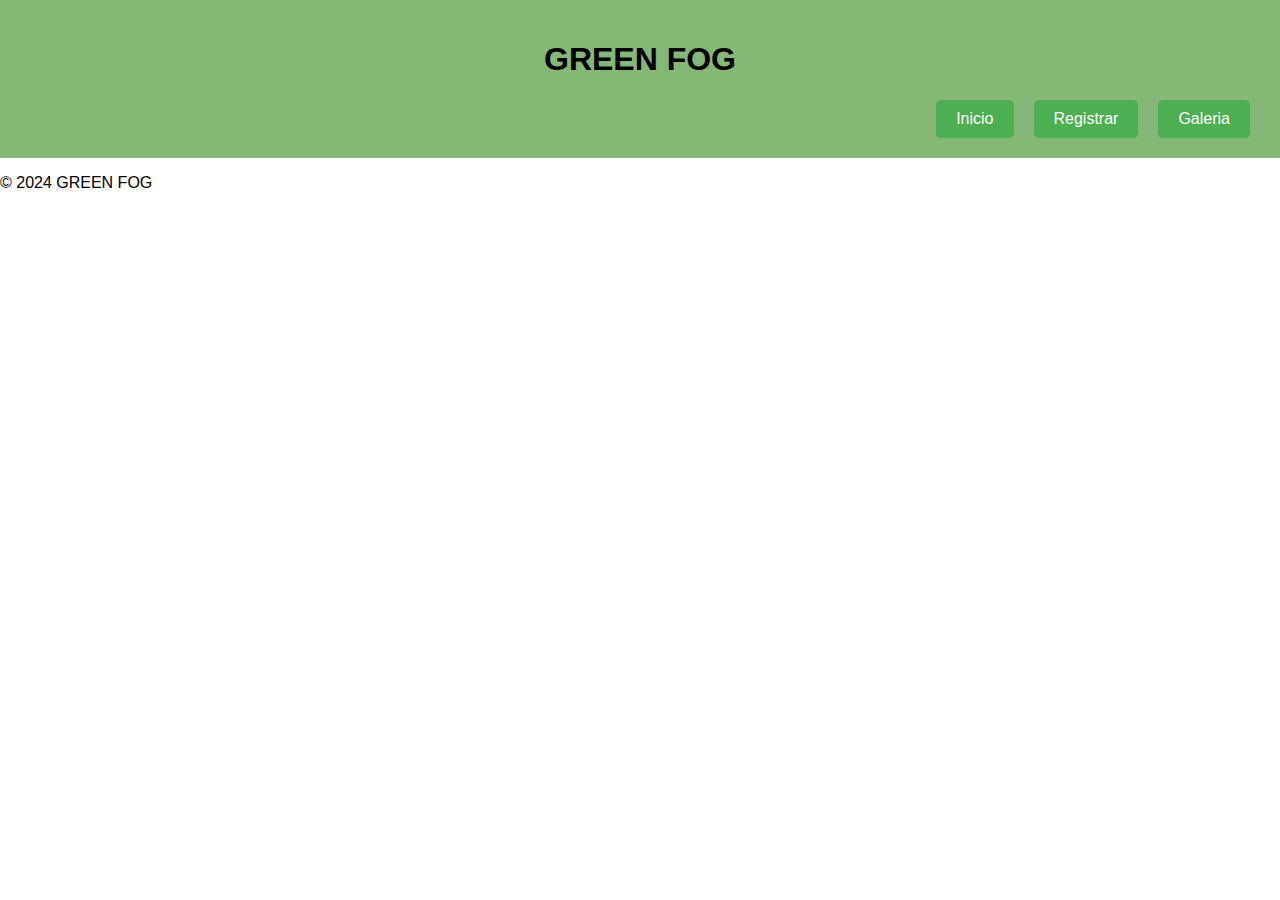
<file: proyecto/index.html>
<!DOCTYPE html>
<html lang="es">
<head>
    <meta charset="UTF-8">
    <meta name="viewport" content="width=device-width, initial-scale=1.0">
    <title>Mi Página Web</title>
    <link rel="stylesheet" href="style.css">
</head>
<body>
    <header>
        <h1>GREEN FOG</h1>
        <nav>
            <ul>
                <li><a href="index.html">Inicio</a></li>
                <li><a href="registrar.html">Registrar</a></li>
                <li><a href="galeria.html">Galeria</a></li>
            </ul>
        </nav>
    </header>

    <main>
        
        
    </main>

    <footer>
        <p>&copy; 2024 GREEN FOG</p>
    </footer>
</body>
</html>
</file>
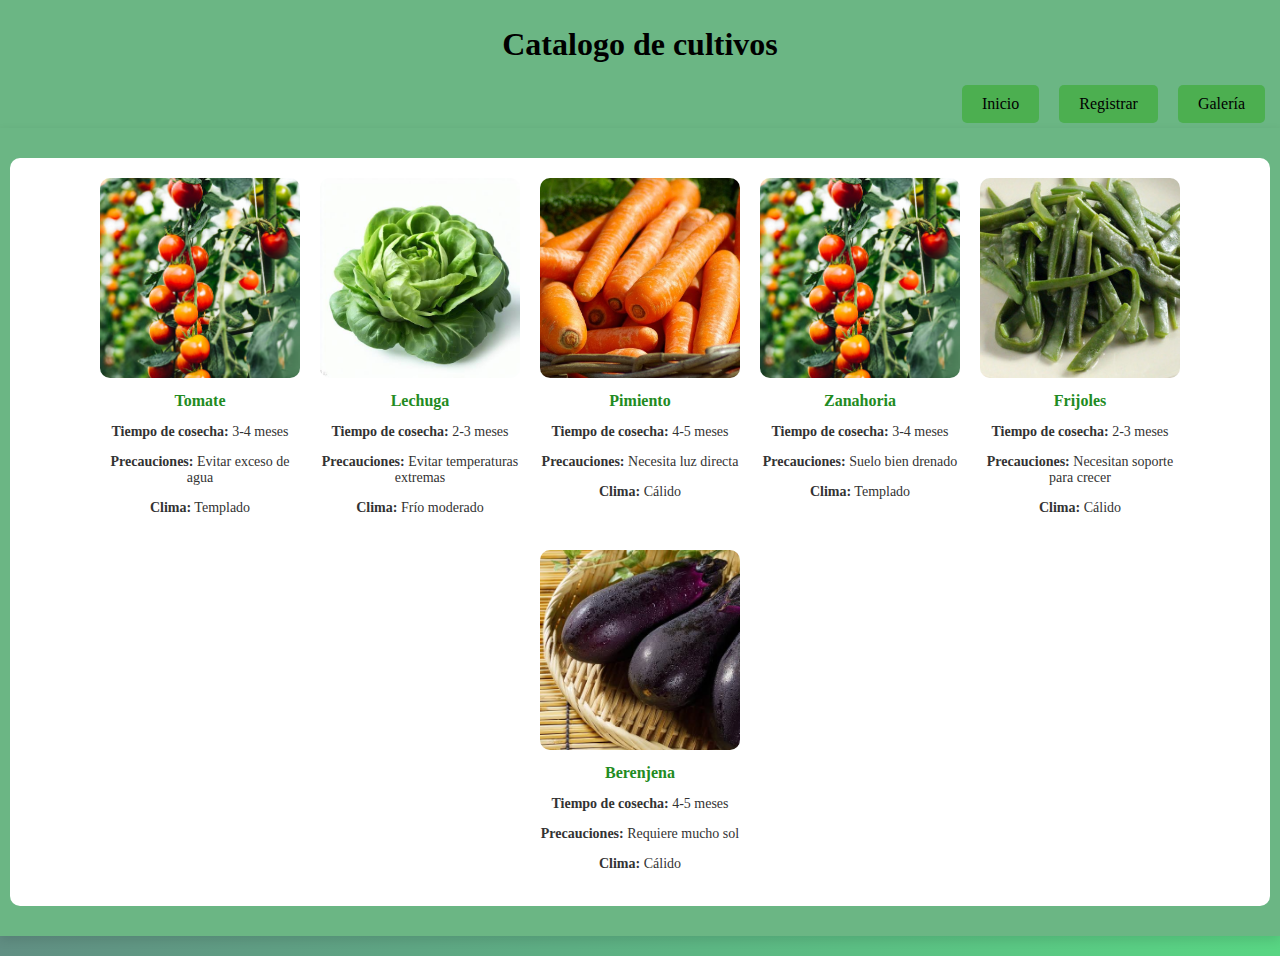
<file: proyecto/galeria.html>
<!DOCTYPE html>
<html>
<head>
    <title>Galería</title>
    <link rel="stylesheet" href="style3.css">
</head>
<body>
    <header>
        <h1>Catalogo de cultivos</h1>
        <nav>
            <ul>
                <li><a href="index.html">Inicio</a></li>
                <li><a href="registrar.html">Registrar</a></li>
                <li><a href="galeria.html">Galería</a></li>
            </ul>
        </nav>
    </header>
    
    <main>
        
        <div class="galeria">
            <div class="imagen-con-texto">
                <img src="tomates.jpg" alt="Tomate en invernadero">
                <div class="descripcion">
                    <h3>Tomate</h3>
                    <p><strong>Tiempo de cosecha:</strong> 3-4 meses</p>
                    <p><strong>Precauciones:</strong> Evitar exceso de agua</p>
                    <p><strong>Clima:</strong> Templado</p>
                </div>
            </div>
            <div class="imagen-con-texto">
                <img src="lechuga.jfif" alt="Lechuga en invernadero">
                <div class="descripcion">
                    <h3>Lechuga</h3>
                    <p><strong>Tiempo de cosecha:</strong> 2-3 meses</p>
                    <p><strong>Precauciones:</strong> Evitar temperaturas extremas</p>
                    <p><strong>Clima:</strong> Frío moderado</p>
                </div>
            </div>
            <div class="imagen-con-texto">
                <img src="zanahoria.jpg" alt="Pimiento en invernadero">
                <div class="descripcion">
                    <h3>Pimiento</h3>
                    <p><strong>Tiempo de cosecha:</strong> 4-5 meses</p>
                    <p><strong>Precauciones:</strong> Necesita luz directa</p>
                    <p><strong>Clima:</strong> Cálido</p>
                </div>
            </div>
            <div class="imagen-con-texto">
                <img src="tomates.jpg" alt="Zanahoria en invernadero">
                <div class="descripcion">
                    <h3>Zanahoria</h3>
                    <p><strong>Tiempo de cosecha:</strong> 3-4 meses</p>
                    <p><strong>Precauciones:</strong> Suelo bien drenado</p>
                    <p><strong>Clima:</strong> Templado</p>
                </div>
            </div>
            <div class="imagen-con-texto">
                <img src="frijoles.jpg" alt="Frijoles en invernadero">
                <div class="descripcion">
                    <h3>Frijoles</h3>
                    <p><strong>Tiempo de cosecha:</strong> 2-3 meses</p>
                    <p><strong>Precauciones:</strong> Necesitan soporte para crecer</p>
                    <p><strong>Clima:</strong> Cálido</p>
                </div>
            </div>
            <div class="imagen-con-texto">
                <img src="berenjena.jfif" alt="Berenjena en invernadero">
                <div class="descripcion">
                    <h3>Berenjena</h3>
                    <p><strong>Tiempo de cosecha:</strong> 4-5 meses</p>
                    <p><strong>Precauciones:</strong> Requiere mucho sol</p>
                    <p><strong>Clima:</strong> Cálido</p>
                </div>
            </div>
        </div>
    </main>
</body>
</html>
</file>
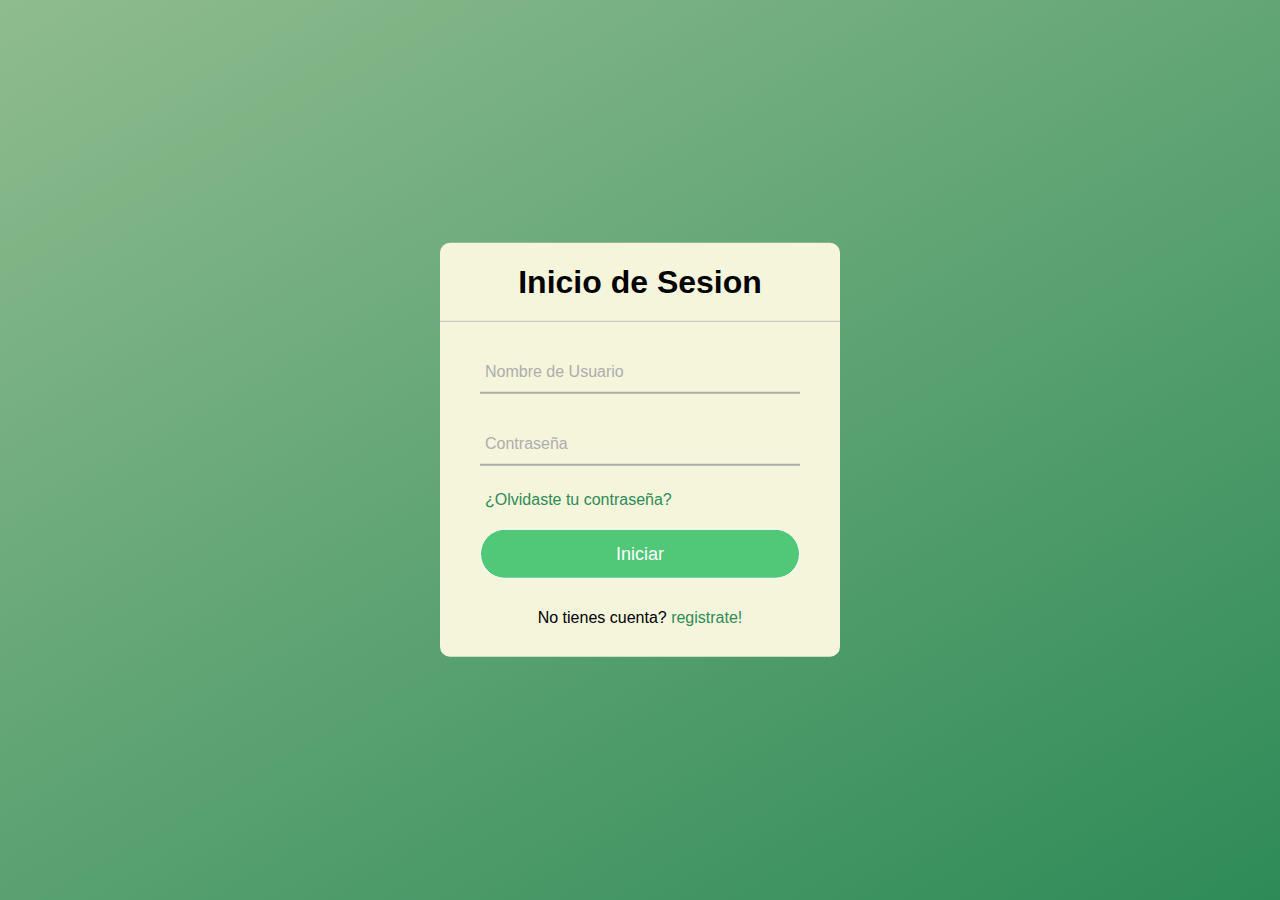
<file: proyecto/registrar.html>
<!DOCTYPE html>
<html lang="es">
<head>
    <meta charset="UTF-8">
    <meta http-equiv="X-UA-Compatible" content="IE=edge">
    <meta name="viewport" content="width=device-width, initial-scale=1.0">
    <title>Bienvenido!</title>
    <link rel="stylesheet" href="style2.css">
</head>
<body>
    <div class="formulario">
        <h1>Inicio de Sesion</h1>
        <form method="post">
            <div class="username">
                <input type="text" required>
                <label>Nombre de Usuario</label>
            </div>
            <div class="username">
                <input type="password" required>
                <label>Contraseña</label>
            </div>
            <div class="recordar">¿Olvidaste tu contraseña?</div>
            <input type="submit" value="Iniciar">
            <div class="registrarse">
                No tienes cuenta? <a href="#">registrate!</a>
            </div>
        </form>
    
    </div>
<body>
<html>
</file>
<file: proyecto/style.css>
body {
    font-family: Arial, sans-serif;
    margin: 0;
    padding: 0;
}

header {
    background-color: #85b876;
    padding: 20px;
    text-align: center; /* Centra el contenido del header */
}

nav ul {
    list-style: none;
    margin: 0;
    padding: 0;
    display: flex;
    justify-content: flex-end; /* Centra los elementos li */
}

nav li {
    margin: 0 10px; /* Espaciado entre los botones */
}

nav a {
    display: inline-block; /* Permite aplicar padding y background */
    padding: 10px 20px; /* Espacio alrededor del texto */
    background-color: #4CAF50; /* Color de fondo del botón */
    color: white; /* Color del texto */
    text-decoration: none; /* Elimina el subrayado */
    border-radius: 5px; /* Bordes redondeados */
    transition: background-color 0.3s; /* Transición suave */
}

nav a:hover {
    background-color: #45a049; /* Color del botón al pasar el ratón */
}

img {
    max-width: 50%; /* La imagen no superará el 80% del ancho del contenedor */
    height: auto; /* La altura se ajustará automáticamente para mantener la proporción */
    margin: 40px auto; /* Márgenes superior e inferior de 20px y márgenes izquierdo y derecho automáticos para centrar */
    display: block;
}
</file>
<file: proyecto/style3.css>
body {
    margin: 0; /* Elimina el margen por defecto */
    padding: 0; /* Elimina el relleno por defecto */
    background: linear-gradient(150deg, #6C3483, #58d683); /*     background: linear-gradient(150deg, #6C3483, #58d683); */
}

.galeria {
    display: flex;
    flex-wrap: wrap;
    justify-content: center;
    gap: 20px; /* Espacio entre los elementos */
    margin: 20px 0;
    background: linear-gradient(150deg, #ffffff, #ffffff); /* Gradiente verde natural */
    padding: 20px; /* Espacio interior alrededor de la galería */
    border-radius: 10px; /* Bordes redondeados para el contenedor */
}

header {
    background-color: #6bb684;
    padding: 5px;
    text-align: center; /* Centra el contenido del header */
        
}
nav ul {
    list-style: none;
    margin: 0;
    padding: 0;
    display: flex;
    justify-content: flex-end; /* Centra los elementos li */
}

nav li {
    margin: 0 10px; /* Espaciado entre los botones */
}

nav a {
    display: inline-block; /* Permite aplicar padding y background */
    padding: 10px 20px; /* Espacio alrededor del texto */
    background-color: #4CAF50; /* Color de fondo del botón */
    color: rgb(0, 0, 0); /* Color del texto */
    text-decoration: none; /* Elimina el subrayado */
    border-radius: 5px; /* Bordes redondeados */
    transition: background-color 0.3s; /* Transición suave */
}

nav a:hover {
    background-color: #45a049; /* Color del botón al pasar el ratón */
}

main {
    background-color: #6bb684; /* Cambia aquí el color que prefieras */
    padding: 10px; /* Espacio interior */
     
    box-shadow: 0 4px 10px rgba(0, 0, 0, 0.1); /* Sombra para dar profundidad */
    text-align: center; /* Centra el contenido del main */
    margin-bottom: 20px; /* Agrega un margen inferior */
}

.imagen-con-texto {
    width: 200px; /* Ajusta el ancho de cada imagen con su texto */
    text-align: center; /* Centrar el texto debajo de cada imagen */
}

.imagen-con-texto img {
    width: 100%; /* Las imágenes ocupan todo el ancho del contenedor */
    height: 200px;
    object-fit: cover; /* Asegura que las imágenes no se deformen */
    border-radius: 10px; /* Bordes redondeados */
    transition: transform 0.3s ease, box-shadow 0.3s ease;
}

.imagen-con-texto:hover img {
    transform: scale(1.05); /* Aumenta el tamaño de la imagen al pasar el ratón */
    box-shadow: 0 4px 15px rgba(0, 0, 0, 0.3); /* Sombra al hacer hover */
}

.descripcion {
    margin-top: 10px; /* Espacio entre la imagen y el texto */
    font-size: 14px;
    color: #333;
}

.descripcion h3 {
    margin: 5px 0;
    font-size: 16px;
    color: #228B22;
</file>
<file: proyecto/style2.css>
body {
    margin: 0;
    padding: 0;
    font-family: 'Trebuchet MS', 'Lucida Sans Unicode', 'Lucida Grande', 'Lucida Sans', Arial, sans-serif;
    background: linear-gradient(150deg, #8FBC8F, #2E8B57); /* Gradiente verde natural */
    height: 100vh;
}

header h1, main h2 {
    color: #228B22; /* Verde bosque */
}

.formulario {
    position: absolute;
    top: 50%;
    left: 50%;
    transform: translate(-50%, -50%);
    width: 400px;
    background: #F5F5DC; /* Fondo crema suave */
    border-radius: 10px;
}

.formulario h1 {
    text-align: center;
    padding: 0 0 20px 0;
    border-bottom: 1px solid silver;
}

.formulario form {
    padding: 0 40px;
    box-sizing: border-box;
}

form .username {
    position: relative;
    border-bottom: 2px solid #adadad;
    margin: 30px 0;
}

.username input {
    width: 100%;
    padding: 0 5px;
    height: 40px;
    font-size: 16px;
    border: none;
    background: none;
    outline: none;
}

.username label {
    position: absolute;
    top: 50%;
    left: 5px;
    color: #adadad;
    transform: translateY(-50%);
    font-size: 16px;
    pointer-events: none;
    transition: .5s;
}

.username span::before {
    content: '';
    position: absolute;
    top: 40px;
    left: 0;
    width: 100%;
    height: 2px;
    background: #50C878; /* Verde esmeralda */
    transition: .5s;
}
.username input:focus ~ label,
.username input:valid ~ label {
    top: -5px;
    color: #50C878; /* Verde esmeralda */
}

.username input:focus ~ span::before,
.username input:valid ~ span::before {
    width: 100%;
}



.recordar {
    margin: -5px 0 20px 5px;
    color: #2E8B57; /* Verde hoja */
    cursor: pointer;
}

.recordar:hover {
    text-decoration: underline;
}

input[type="submit"] {
    width: 100%;
    height: 50px;
    border: 1px solid;
    background: #50C878; /* Verde esmeralda */
    border-radius: 25px;
    font-size: 18px;
    color: white;
    cursor: pointer;
    outline: none;
}

input[type="submit"]:hover {
    border-color: #006400; /* Verde oscuro */
    transition: .5s;
}

.registrarse {
    margin: 30px 0;
    text-align: center;
    font-size: 16px;
    color: black;
}

.registrarse a {
    color: #2E8B57; /* Verde hoja */
    text-decoration: none;
}

.registrarse a:hover {
    text-decoration: underline;
    color: #50C878; /* Verde esmeralda */
}

.galeria {
    display: flex;
    flex-wrap: wrap;
    justify-content: center;
    gap: 20px;
}

.galeria img {
    width: 200px;
    height: 200px;
    object-fit: cover;
}
</file>
